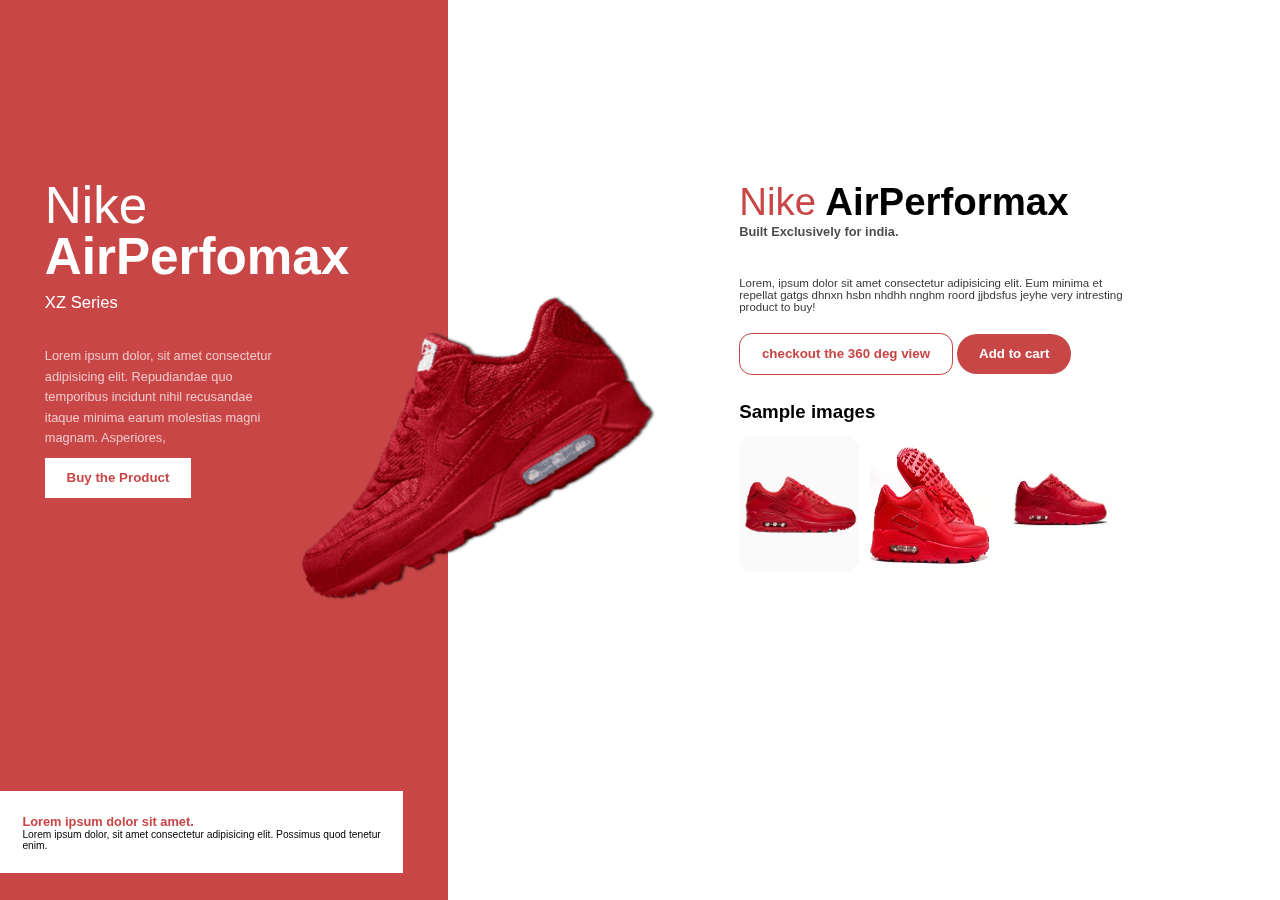
<file: gsap project/gsap 1/index.html>
<!DOCTYPE html>
<html lang="en">
<head>
    <meta charset="UTF-8">
    <meta name="viewport" content="width=device-width, initial-scale=1.0">
    <title>js project nike airmax</title>
    <link rel="stylesheet" href="style.css">
    <link href="https://fonts.cdnfonts.com/css/gilroy-bold" rel="stylesheet">
</head>
<body>
      <div id="main">
        <div id="left">
            <div class="a"   id="text">
                <h1 class="a"><Span>Nike</Span> AirPerfomax</h1>
                <h2 class="a">XZ Series</h2>
                <p class="a">Lorem ipsum dolor, sit amet consectetur adipisicing elit. Repudiandae quo temporibus incidunt nihil recusandae itaque minima earum molestias magni magnam. Asperiores,</p>
                <button class="a">Buy the Product</button>
            </div>
            <div class="a" id="btm">
                <h3>Lorem ipsum dolor sit amet.</h3>
                <p>Lorem ipsum dolor, sit amet consectetur adipisicing elit. Possimus quod tenetur enim.</p>
            </div>
        </div>
        <div id="right">
            <img src="main front shoe.png" alt="">
            <div class="a" id="center">
                <h1 class="a"><span>Nike</span> AirPerformax</h1>
                <h2 class="a">Built Exclusively for <span>india.</span></h2>
                <p class="a">Lorem, ipsum dolor sit amet consectetur adipisicing elit. Eum minima et repellat gatgs dhnxn hsbn nhdhh nnghm roord jjbdsfus jeyhe  very intresting product to buy!</p>
                <div class="a" id="btns">
                    <button class="a" id="btn1">checkout the 360 deg view</button>
                    <button class="a" id="btn2">Add to cart</button>
                </div>
                <div class="a" id="samples">
                    <h3 class="a">Sample images</h3>
                    <div class="sample">
                        <img src="shoe sample 1.jpg" alt="">
                        <img src="shoe sample 2.jpg" alt="">
                        <img src="shoe sample 3.jpg" alt="">
                    </div>
                </div>
            </div>
        </div>     
      </div>
    
    <script src="https://cdnjs.cloudflare.com/ajax/libs/gsap/3.12.2/gsap.min.js" integrity="sha512-16esztaSRplJROstbIIdwX3N97V1+pZvV33ABoG1H2OyTttBxEGkTsoIVsiP1iaTtM8b3+hu2kB6pQ4Clr5yug==" crossorigin="anonymous" referrerpolicy="no-referrer"></script>
    <script src="script.js"></script>
</body>
</html>
</file>
<file: gsap project/gsap 1/style.css>
*{
    padding: 0;
    margin: 0;
    box-sizing: border-box;
    font-family: 'Gilroy-Regular', sans-serif;
}
html,body{
    height: 100%;
    width: 100%;
    
}
#main{
    height: 100%;
    width: 100%;
    display: flex;
}
#left{
    height: 100%;
    width: 35%;
    background-color:rgb(200, 70, 70);
    position: relative;
}
#left #text{
    position: absolute;
    top: 20%;
    left: 10%;
    color: #fff;
    line-height: 1;
}
#text h1{
    font-size: 4vw;
    width: 5vw;
}
#text h1 span{
    font-weight:100;
}
#text h2{
    font-weight: 400;
    margin-top: 1vw;
    margin-bottom: 2.7vw;
    font-size: 1.3vw;
}
#text p{
    font-size: 1vw;
    opacity: 0.7;
    width: 60%;
    line-height: 1.6;
   
}
#text button{
    margin-top: 0.7vw;
    padding: 1vw 1.7vw;
    font-weight: 700;
    border: none;
    outline: none;
    background-color: #fff;
    color: rgb(200, 70, 70);
}
#left #btm{
    background-color: #fff;
    position: absolute;
    bottom: 3%;
    left: 0%;
    padding: 1.75vw;
    width: 90%;

}
#btm h3{
    color: rgb(200, 70, 70);
    font-size: 1vw;
    font-weight: 800;
}
#btm p{
    font-size: 0.8vw;

}
#right{
    height: 100%;
    width: 65%;
    background-color: #fff;
    position: relative;
}
#right>img{
    position: absolute;
    height: 16vw;
    width: 30vw;
    top: 49%;
    left: 0%;
    transform: translate(-50%,-50%) rotate(-30deg);
    filter: drop-shadow(2px 1px 1px #080000c1)
}
#center{
    position: absolute;
    top: 20%;
    left: 35%;
    width: 60%;
}
#center h1{
    font-size: 3vw;
}
#center h1 span{
    font-weight: 100;
    color: rgb(200, 70, 70);
}
#center h2{
    font-size: 1vw;
    opacity: 0.7;
    margin-bottom: 3vw;
}
#center h2 span{
    font-weight: 800;
}
#center p{
    font-size: 0.9vw;
    width: 80%;
    opacity: 0.8;
}
#btns button{
    gap:2vw;
    padding: 1vw 1.7vw;
    margin-top: 1.5vw;
}
#btns #btn1{
    background-color: transparent;
    border: 1px solid rgb(200, 70, 70);
    color: rgb(200, 70, 70);
    border-radius: 1vw;
    font-weight: 600;
}
#btns #btn2{
    background-color: rgb(200, 70, 70);
    border:none;
    color: rgb(252, 251, 251);
    border-radius: 100px;
    font-weight: 600;
}
#samples{
    flex-direction: column;
    height:7vw;
    width: 80%;
    
    margin-top: 2vw;
    display: flex;
}
.sample img{
    height: 100%;
    width: 30%;
    margin-right: 0.5vw;
    mix-blend-mode: multiply;
    border-radius: 1vw;
    margin-top: 1vw;
    
}
</file>
